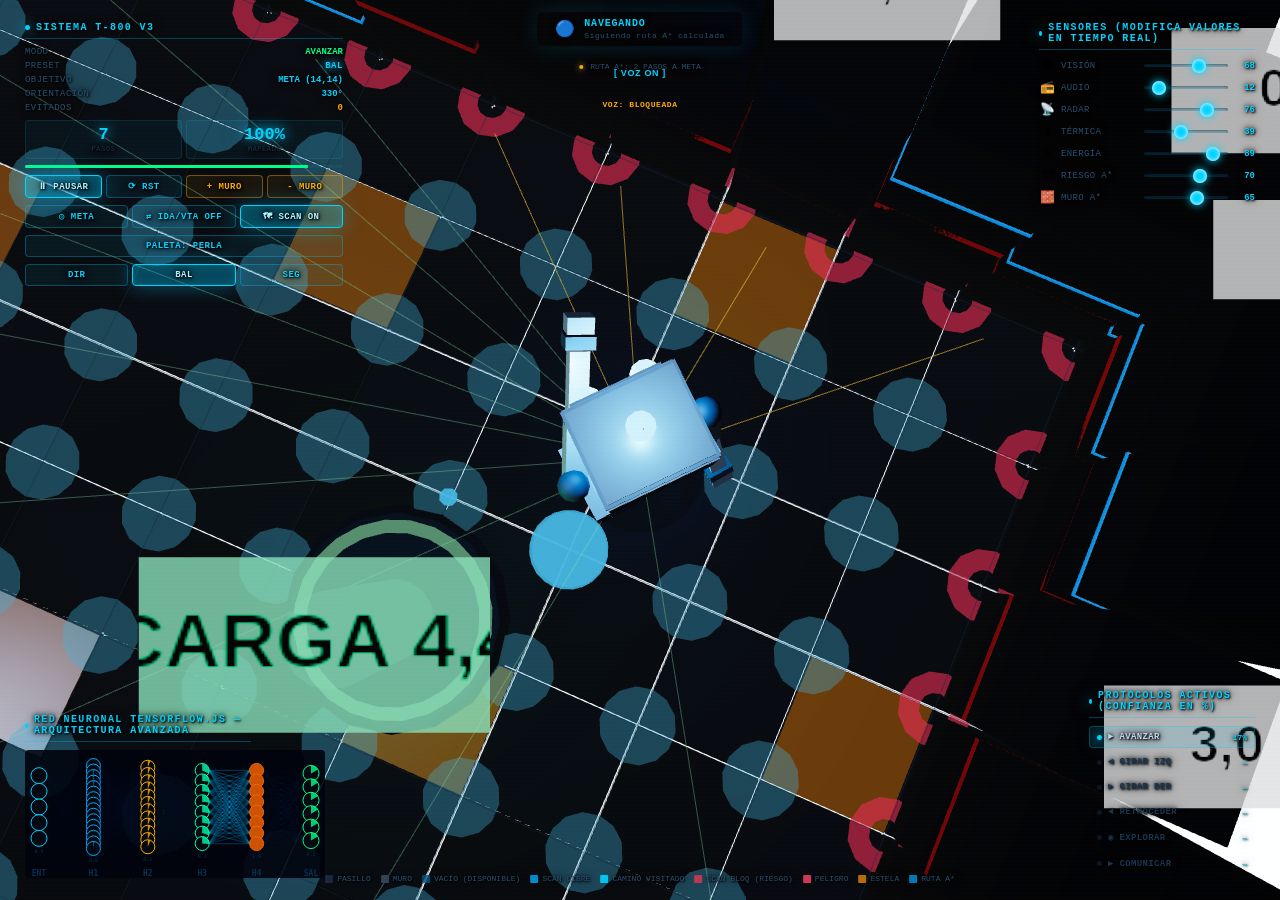
<file: index.html>
<!DOCTYPE html>
<!-- ═══════════════════════════════════════════════════════════════
     T-800 IA NEURAL v3 — Robot 3D con Inteligencia Artificial
     VERSIÓN REESTRUCTURADA Y MEJORADA
     ═══════════════════════════════════════════════════════════════
     MEJORAS IMPLEMENTADAS:
     • Arquitectura modular (9 archivos JS + 1 CSS)
     • Detección de obstáculos avanzada (rayos múltiples)
     • Anti-oscilación mejorada (previene rotaciones infinitas)
     • Cámara estabilizada (seguimiento suave)
     • Navegación A* optimizada
     • IA más inteligente (red neuronal mejorada)
     • Código limpio y mantenible
     ═══════════════════════════════════════════════════════════════ -->
<html lang="es">
<head>
<meta charset="UTF-8">
<meta name="viewport" content="width=device-width,initial-scale=1.0">
<title>T-800 IA Neural v3 — Robot 3D</title>
<link rel="icon" href="data:,">

<!-- ES Module importmap — Three.js r158 + TensorFlow.js -->
<script type="importmap">
{
  "imports": {
    "three": "./js/vendor/three.module.js"
  }
}
</script>
<!-- TensorFlow.js local para evitar bloqueos de Tracking Prevention en navegadores -->
<script src="./js/vendor/tf.min.js"></script>

<link rel="stylesheet" href="css/styles.css">
</head>
<body>
<canvas id="canvas3d"></canvas>
<div id="scan"></div>

<div class="pn" id="eb">
  <span class="ei" id="ei">🔵</span>
  <div><div class="en" id="en">INICIALIZANDO</div><div class="es" id="es">El robot arranca solo. Haz click en cualquier botón para escuchar el saludo.</div></div>
</div>

<div class="pn" id="pi">
  <div class="piDot" id="pi-dot" style="background:var(--c-cyan);box-shadow:0 0 6px var(--c-cyan)"></div>
  <span id="pi-txt" style="color:var(--c-muted)">CALCULANDO RUTA...</span>
</div>

<div id="sb" class="pn">
  <div class="st" id="speech-text">...</div>
  <div class="sbar">
    <span style="animation-delay:.00s"></span><span style="animation-delay:.05s"></span>
    <span style="animation-delay:.10s"></span><span style="animation-delay:.15s"></span>
    <span style="animation-delay:.20s"></span><span style="animation-delay:.08s"></span>
    <span style="animation-delay:.13s"></span><span style="animation-delay:.18s"></span>
  </div>
</div>

<button class="pn" id="vbtn" onclick="window.appVoice.toggle()">[ VOZ OFF ]</button>
<div class="pn" id="vstate" aria-live="polite">VOZ: OFF</div>

<div class="pn" id="ps">
  <div class="pt"><div class="pdot"></div>SISTEMA T-800 v3</div>
  <div class="sr"><span class="sl">MODO</span><span class="sv g" id="st-ac">—</span></div>
  <div class="sr"><span class="sl">PRESET</span><span class="sv" id="st-pr">BAL</span></div>
  <div class="sr"><span class="sl">OBJETIVO</span><span class="sv" id="st-tg">—</span></div>
  <div class="sr"><span class="sl">ORIENTACIÓN</span><span class="sv" id="st-an">0°</span></div>
  <div class="sr"><span class="sl">EVITADOS</span><span class="sv a" id="st-ev">0</span></div>
  <div class="sg">
    <div class="sb"><div class="sbv" id="st-st">0</div><div class="sbl">PASOS</div></div>
    <div class="sb"><div class="sbv" id="st-ex">0%</div><div class="sbl">MAPEADO</div></div>
  </div>
  <div class="bb"><div class="bf" id="bf" style="width:80%;background:var(--c-green)"></div></div>
  <div class="hb">
    <button class="hbtn" id="btn-auto" title="Inicia o pausa el robot - Usa el mismo botón para continuar" onclick="window.appSimulation.toggleAuto()">▶ PLAY</button>
    <button class="hbtn" title="Reinicia la simulación completa - Vuelve al estado inicial" onclick="window.appSimulation.reset()">⟳ RST</button>
    <button class="hbtn warn" title="Agrega obstáculos aleatorios - Prueba los sistemas de evitación" onclick="window.appSimulation.addWall()">+ MURO</button>
    <button class="hbtn warn" title="Quita el último obstáculo agregado" onclick="window.appSimulation.removeWall()">- MURO</button>
  </div>
  <div class="hb">
    <button class="hbtn" id="btn-goal" title="Genera un nuevo punto de llegada y recalcula la ruta" onclick="window.appSimulation.newGoal()">◎ META</button>
    <button class="hbtn" id="btn-roundtrip" title="Activa/desactiva ida y vuelta automática entre salida y llegada" onclick="window.appSimulation.toggleRoundTrip()">⇄ IDA/VTA OFF</button>
    <button class="hbtn" id="btn-scan" title="Muestra u oculta el mapa de celdas caminables escaneadas" onclick="window.appSimulation.toggleScanOverlay()">🗺 SCAN ON</button>
  </div>
  <div class="hb">
    <button class="hbtn" id="btn-palette" title="Alterna acabado del robot entre blanco perla y titanio" onclick="window.appSimulation.toggleRobotPalette()">PALETA: PERLA</button>

  </div>
  <div class="hb">
    <button class="hbtn" id="btn-preset-directo" title="Ruta más directa, menos conservadora" onclick="window.appSimulation.applyAStarPreset('directo')">DIR</button>
    <button class="hbtn on" id="btn-preset-balance" title="Balance entre seguridad y velocidad" onclick="window.appSimulation.applyAStarPreset('balance')">BAL</button>
    <button class="hbtn" id="btn-preset-seguro" title="Evita riesgos y muros con mayor margen" onclick="window.appSimulation.applyAStarPreset('seguro')">SEG</button>
  </div>
</div>

<div class="pn" id="psr">
  <div class="pt"><div class="pdot"></div>SENSORES (Modifica valores en tiempo real)</div>
  <div class="snr" title="Visión - Detecta luz ambiental y obstáculos"><span class="sni">👁</span><span class="snl">VISIÓN</span><input type="range" id="s-luz" min="0" max="100" value="70"><span class="snv" id="v-luz">70</span></div>
  <div class="snr" title="Audio - Detecta sonidos para navegar"><span class="sni">📻</span><span class="snl">AUDIO</span><input type="range" id="s-son" min="0" max="100" value="12"><span class="snv" id="v-son">12</span></div>
  <div class="snr" title="Radar - Detecta distancia a obstáculos"><span class="sni">📡</span><span class="snl">RADAR</span><input type="range" id="s-dis" min="0" max="100" value="90"><span class="snv" id="v-dis">90</span></div>
  <div class="snr" title="Térmica - Detecta fuentes de calor"><span class="sni">🌡</span><span class="snl">TÉRMICA</span><input type="range" id="s-tmp" min="0" max="100" value="35"><span class="snv" id="v-tmp">35</span></div>
  <div class="snr" title="Energía - Estado de la batería del robot"><span class="sni">⚡</span><span class="snl">ENERGÍA</span><input type="range" id="s-bat" min="0" max="100" value="90"><span class="snv" id="v-bat">90</span></div>
  <div class="snr" title="Riesgo A* - Más alto evita mejor zonas peligrosas (más seguro, menos directo)"><span class="sni">🛡</span><span class="snl">RIESGO A*</span><input type="range" id="s-risk" min="0" max="100" value="70"><span class="snv" id="v-risk">70</span></div>
  <div class="snr" title="Muro A* - Más alto evita pasar cerca de paredes y esquinas"><span class="sni">🧱</span><span class="snl">MURO A*</span><input type="range" id="s-wall" min="0" max="100" value="65"><span class="snv" id="v-wall">65</span></div>
</div>

<div class="pn" id="pnn">
  <div class="pt"><div class="pdot"></div>RED NEURONAL TENSORFLOW.JS — ARQUITECTURA AVANZADA</div>
  <canvas id="nc" height="128"></canvas>
</div>

<div class="pn" id="pac">
  <div class="pt"><div class="pdot"></div>PROTOCOLOS ACTIVOS (Confianza en %)</div>
  <div class="ar" id="act-avanzar" title="Movimiento hacia adelante basado en la ruta A*"><div class="aled"></div><span class="an">► AVANZAR</span><span class="ap" id="ap-avanzar">—</span></div>
  <div class="ar" id="act-girar-izq" title="Rotación a la izquierda para evasión o reorientación"><div class="aled"></div><span class="an">◄ GIRAR IZQ</span><span class="ap" id="ap-girar-izq">—</span></div>
  <div class="ar" id="act-girar-der" title="Rotación a la derecha para evasión o reorientación"><div class="aled"></div><span class="an">► GIRAR DER</span><span class="ap" id="ap-girar-der">—</span></div>
  <div class="ar" id="act-retroceder" title="Movimiento hacia atrás cuando hay peligro inminente"><div class="aled"></div><span class="an">◄ RETROCEDER</span><span class="ap" id="ap-retroceder">—</span></div>
  <div class="ar" id="act-explorar" title="Exploración de zonas no mapeadas del mundo"><div class="aled"></div><span class="an">◉ EXPLORAR</span><span class="ap" id="ap-explorar">—</span></div>
  <div class="ar" id="act-responder" title="Comunicación y síntesis de voz en español"><div class="aled"></div><span class="an">▶ COMUNICAR</span><span class="ap" id="ap-responder">—</span></div>
</div>

<div class="pn" id="pl">
  <div class="lg"><div class="lgsq" style="background:#1a2840"></div>PASILLO</div>
  <div class="lg"><div class="lgsq" style="background:#334455"></div>MURO</div>
  <div class="lg"><div class="lgsq" style="background:#005588;opacity:.8"></div>VACÍO (DISPONIBLE)</div>
  <div class="lg"><div class="lgsq" style="background:#00aaff;opacity:.8"></div>SCAN LIBRE</div>
  <div class="lg"><div class="lgsq" style="background:#00d4ff;opacity:.9"></div>CAMINO VISITADO</div>
  <div class="lg"><div class="lgsq" style="background:#ff3355;opacity:.7"></div>SCAN BLOQ (RIESGO)</div>
  <div class="lg"><div class="lgsq" style="background:#ff4466;opacity:.8"></div>PELIGRO</div>
  <div class="lg"><div class="lgsq" style="background:#ff9900;opacity:.7"></div>ESTELA</div>
  <div class="lg"><div class="lgsq" style="background:#00aaff;opacity:.7"></div>RUTA A*</div>
</div>

<script type="module">
import * as THREE from 'three';
import { CONFIG } from './js/utils.js';
import { WorldMap } from './js/worldmap.js';
import { AStarPathfinder } from './js/pathfinder.js';
import { NeuralNet } from './js/neural-network.js';
import { VoiceModule } from './js/voice.js';
import { SceneBuilder } from './js/scene-builder.js';
import { RobotBuilder } from './js/robot-builder.js';
import { RobotController } from './js/robot-controller.js';
import { Simulation } from './js/simulation.js';

// ═══════════════════════════════════════════════════════════
// INICIALIZACIÓN
// ═══════════════════════════════════════════════════════════

class Application {
  constructor() {
    this.headPose = { yaw: 0, pitch: 0, roll: 0 };
    this.isLowPowerDevice =
      window.matchMedia('(pointer: coarse)').matches ||
      Math.min(window.innerWidth, window.innerHeight) < 720 ||
      (navigator.hardwareConcurrency && navigator.hardwareConcurrency <= 4);
    this.qualityMode = this.isLowPowerDevice ? 'baja' : 'alta';
    this.fxTimer = 0;
    this.fpsEMA = 60;
    this.lastPerfTs = 0;
    this.lowPerfTime = 0;
    this.highPerfTime = 0;
    this.autoSwitchCooldown = 0;
    this.autoPerfPausedUntil = 0;
    this.qualityAutoSwitch = false;

    // Renderer
    this.renderer = new THREE.WebGLRenderer({
      canvas: document.getElementById('canvas3d'),
      antialias: true,
      powerPreference: 'high-performance',
    });

    const targetPixelRatio = this.isLowPowerDevice ? 1.0 : 1.35;
    this.renderer.setPixelRatio(Math.min(devicePixelRatio, targetPixelRatio));
    this.renderer.setClearColor(0xffffff, 1);
    this.renderer.shadowMap.enabled = true;
    this.renderer.shadowMap.type = this.isLowPowerDevice
      ? THREE.PCFShadowMap
      : THREE.PCFSoftShadowMap;
    this.renderer.toneMapping = THREE.ACESFilmicToneMapping;
    this.renderer.toneMappingExposure = 0.92;

    // Scene
    this.scene = new THREE.Scene();
    this.scene.background = new THREE.Color(0xffffff);
    this.scene.fog = new THREE.FogExp2(0xffffff, 0.026);

    // Camera
    this.camera = new THREE.PerspectiveCamera(
      52,
      1,
      0.05,
      160
    );
    this.camera.position.set(4, 9, 13);

    // World
    this.world = new WorldMap();

    // Scene building
    const sb = new SceneBuilder(this.scene);
    const flLights = sb.buildLights();
    sb.buildFloor(this.world);
    sb.buildChargeStation();
    sb.buildWalls(this.world);

    // Pools
    const pathPool = sb.buildPathPool(70);
    const { pool: trailPool, mats: trailMats } = sb.buildTrailPool(60);

    // Robot
    const rb = new RobotBuilder(sb);
    const { root: robotRoot, P: robotParts } = rb.build();
    this.scene.add(robotRoot);

    // Pathfinder
    const pathfinder = new AStarPathfinder(this.world);

    // AI
    const nn = new NeuralNet();
    const voice = VoiceModule;
    this.voice = voice;
    this.voice.toggle(true, false);

    // Robot Controller
    const robotController = new RobotController(
      robotRoot,
      this.world,
      pathfinder,
      nn,
      voice
    );

    robotController.curAct = 'avanzar';
    robotController.rP = robotParts;

    // Simulation
    this.simulation = new Simulation(
      this.scene,
      this.camera,
      this.renderer,
      this.world,
      pathfinder,
      robotRoot,
      robotController,
      nn,
      voice,
      pathPool,
      trailPool,
      trailMats
    );

    this.simulation.fillLights = flLights;
    this.simulation.rP = robotParts;
    this.simulation.applyRobotPalette('perla', true);
    this.applyQualityMode(this.qualityMode, true);

    this._bindStartupActivation();

    this._setupAnimationLoop();
    this._setupResizeHandler();

    setTimeout(() => {
      if (!this.simulation.autoMode) {
        this.simulation.toggleAuto();
      }
      // Activar saludo automático después de que el robot esté lista
      setTimeout(() => {
        this.simulation.announceStartup();
      }, 1500);
    }, 700);
  }

  _bindStartupActivation() {
    const start = () => {
      if (this.voice && this.voice.unlock) {
        this.voice.unlock();
      }
      if (this.simulation) {
        this.simulation.announceStartup();
      }
    };

    ['pointerdown', 'keydown', 'touchstart'].forEach((eventName) => {
      document.addEventListener(eventName, start, {
        once: true,
        capture: true,
      });
    });
  }

  _setupAnimationLoop() {
    const loop = (ts) => {
      requestAnimationFrame(loop);
      this._monitorPerformance(ts);
      this.simulation.loop(ts);

      const t = ts * 0.001;
      const low = this.qualityMode === 'baja';

      this.fxTimer += low ? 0.016 : 0.05;
      if (!low || this.fxTimer >= 0.1) {
        this.fxTimer = 0;

        this.simulation.fillLights.f1.position.set(
          -8 + Math.sin(t * 0.18) * 2.5,
          6,
          6 + Math.cos(t * 0.14) * 2
        );
        this.simulation.fillLights.f2.position.set(
          8 + Math.cos(t * 0.16) * 2.5,
          5,
          -8 + Math.sin(t * 0.19) * 2
        );

        this._animateRobot(t, this.simulation.robotController);
      }
    };

    requestAnimationFrame(loop);
  }

  _monitorPerformance(ts) {
    if (document.hidden) return;

    if (!this.lastPerfTs) {
      this.lastPerfTs = ts;
      return;
    }

    const dt = (ts - this.lastPerfTs) * 0.001;
    this.lastPerfTs = ts;
    if (dt <= 0 || dt > 1) return;

    const fps = 1 / dt;
    this.fpsEMA = this.fpsEMA * 0.9 + fps * 0.1;
    this.autoSwitchCooldown = Math.max(0, this.autoSwitchCooldown - dt);

    if (ts < this.autoPerfPausedUntil || this.autoSwitchCooldown > 0) {
      return;
    }

    const lowThreshold = 28;
    const recoverThreshold = 52;

    if (this.qualityMode === 'alta') {
      if (this.fpsEMA < lowThreshold) {
        this.lowPerfTime += dt;
      } else {
        this.lowPerfTime = Math.max(0, this.lowPerfTime - dt * 0.6);
      }
      this.highPerfTime = 0;

      if (this.lowPerfTime > 2.4) {
        this.lowPerfTime = 0;
        this.autoSwitchCooldown = 8;
        this.applyQualityMode('baja', true, true);
      }
      return;
    }

    if (this.isLowPowerDevice) return;

    if (this.fpsEMA > recoverThreshold) {
      this.highPerfTime += dt;
    } else {
      this.highPerfTime = Math.max(0, this.highPerfTime - dt * 0.4);
    }
    this.lowPerfTime = 0;

    if (this.highPerfTime > 8) {
      this.highPerfTime = 0;
      this.autoSwitchCooldown = 10;
      this.applyQualityMode('alta', true, true);
    }
  }

  _animateRobot(t, robotController) {
    const P = this.simulation.rP;
    if (!P) return;

    const moving = [
      'avanzar',
      'explorar',
      'retroceder',
    ].includes(robotController.curAct);

    const walkT = t * (moving ? 3.6 : 0.36);
    const sw = moving
      ? Math.sin(walkT) * 0.44
      : Math.sin(walkT * 0.3) * 0.022;

    // Legs
    P.lLeg.upper.rotation.x = sw * 0.9;
    P.rLeg.upper.rotation.x = -sw * 0.9;
    P.lLeg.knee.rotation.x = Math.max(0, -sw) * 0.54;
    P.rLeg.knee.rotation.x = Math.max(0, sw) * 0.54;

    // Arms
    P.lArm.upper.rotation.x = -sw * 0.6;
    P.rArm.upper.rotation.x = sw * 0.6;
    P.lArm.elbow.rotation.x = 0.12 + Math.abs(sw) * 0.36;
    P.rArm.elbow.rotation.x = 0.12 + Math.abs(sw) * 0.36;

    const isWavingActive = this.simulation.isWaving || robotController.curAct === 'responder';
    if (isWavingActive) {
      // Articulación de saludo más suave y humana (menos rígido)
      P.rArm.upper.rotation.x = -Math.PI / 1.5;
      P.rArm.upper.rotation.z = -0.5;
      P.rArm.elbow.rotation.x = 0.4 + Math.sin(t * 6) * 0.35; // Oscilación natural
      this.headPose.yaw = Math.sin(t * 2) * 0.15;
    } else {
      P.rArm.upper.rotation.z = 0;
    }

    // Body bob
    const bob = moving ? Math.abs(Math.sin(walkT)) * 0.02 : 0;
    P.torsoG.position.y = 0.98 + bob;
    P.torsoG.rotation.z = sw * 0.025;
    P.hipsG.position.y = 0.58 + bob * 0.4;
    P.headG.position.y = 1.92 + bob * 0.65;
    P.spineG.position.y = 0.58 + bob * 0.3;

    // Head articulation: smoother and reactive to locomotion/turning.
    const turnSign =
      robotController.curAct === 'girar-izq'
        ? -1
        : robotController.curAct === 'girar-der'
          ? 1
          : 0;
    const speedN = Math.min(1, Math.abs(robotController.robotVel) / CONFIG.SPEED);

    const targetYaw =
      turnSign * 0.22 +
      Math.sin(t * (moving ? 2.8 : 1.2)) * (moving ? 0.065 : 0.03);
    const targetPitch =
      (moving ? -0.04 : -0.01) +
      Math.sin(walkT * 2.0) * (0.018 + speedN * 0.022);
    const targetRoll = turnSign * 0.065 + sw * 0.06;

    const ease = moving ? 0.16 : 0.1;
    this.headPose.yaw += (targetYaw - this.headPose.yaw) * ease;
    this.headPose.pitch += (targetPitch - this.headPose.pitch) * ease;
    this.headPose.roll += (targetRoll - this.headPose.roll) * ease;

    const headNode = P.headPivot || P.headG;
    headNode.rotation.y = this.headPose.yaw;
    headNode.rotation.x = this.headPose.pitch;
    headNode.rotation.z = this.headPose.roll;

    // Action colors
    const ACOL = {
      avanzar: 0x00aaff,
      'girar-izq': 0xffaa00,
      'girar-der': 0xffa000,
      retroceder: 0xff4400,
      explorar: 0x00ccff,
      responder: 0x00ffaa,
      detener: this.simulation?.neutralAccentColor || 0x334455,
    };

    const ac = ACOL[robotController.curAct] || 0x00aaff;

    // Eyes
    const eRate =
      robotController.curAct === 'responder' ? 9 : 1.8;
    const eI = 3.5 + Math.sin(t * eRate) * 2.5;
    P.eyeL.material.emissiveIntensity = eI;
    P.eyeR.material.emissiveIntensity = eI;
    P.eyeLights.forEach((l) => {
      l.intensity = 1.6 + Math.sin(t * eRate) * 0.7;
      l.color.setHex(ac);
    });

    // Antenna
    P.antBall.material.emissive.setHex(ac);
    P.antBall.material.color.setHex(ac);
    P.antBall.material.emissiveIntensity =
      3 +
      Math.sin(
        t * (robotController.curAct === 'responder' ? 10 : 2.5)
      ) *
        2;
    P.antLight.color.setHex(ac);
    P.antLight.intensity = 0.8 + Math.sin(t * 2) * 0.4;

    // LEDs
    P.leds.forEach((led, i) => {
      led.material.emissiveIntensity =
        0.7 + Math.sin(t * 2.5 + i * 0.65) * 1.1;
    });

    // Mouth
    P.mouthBars.forEach((mb) => {
      mb.material.emissiveIntensity =
        robotController.curAct === 'responder'
          ? 1.5 + Math.sin(t * 9) * 2.5
          : 0.9;
    });

    P.glow.color.setHex(ac);
    if (robotController.curAct === 'detener') {
      P.glow.intensity = 0.72 + Math.sin(t * 1.5) * 0.18;
    } else {
      P.glow.intensity = 1.4 + Math.sin(t * 2) * 0.3;
    }

    // Emotion badge
    const EMO = {
      avanzar: {
        i: '🔵',
        n: 'NAVEGANDO',
        s: 'Siguiendo ruta A* calculada',
      },
      'girar-izq': {
        i: '🔵',
        n: 'REORIENTANDO',
        s: 'Ajustando dirección hacia la izquierda',
      },
      'girar-der': {
        i: '🔵',
        n: 'REORIENTANDO',
        s: 'Ajustando dirección hacia la derecha',
      },
      retroceder: {
        i: '🔴',
        n: 'PELIGRO',
        s: 'Obstáculo crítico — retrocediendo',
      },
      explorar: {
        i: '🔵',
        n: 'EXPLORANDO',
        s: 'Buscando zonas sin mapear',
      },
      responder: {
        i: '🟢',
        n: 'COMUNICANDO',
        s: 'Señal procesada — respondiendo',
      },
      detener: {
        i: '⚫',
        n: 'SIN ENERGÍA',
        s: 'Batería agotada — sistema parado',
      },
    };

    const emo = EMO[robotController.curAct] || EMO.avanzar;
    document.getElementById('ei').textContent = emo.i;
    document.getElementById('en').textContent = emo.n;
    document.getElementById('es').textContent = emo.s;
  }

  _setupResizeHandler() {
    window.addEventListener('resize', () => {
      const w = innerWidth;
      const h = innerHeight;

      this.renderer.setSize(w, h, false);
      this.camera.aspect = w / h;
      this.camera.updateProjectionMatrix();
    });

    // Initial resize
    window.dispatchEvent(new Event('resize'));
  }

  applyQualityMode(mode = 'alta', silent = false, autoSwitch = false) {
    this.qualityMode = mode === 'baja' ? 'baja' : 'alta';
    this.qualityAutoSwitch = !!autoSwitch;

    if (this.qualityMode === 'baja') {
      this.renderer.setPixelRatio(Math.min(devicePixelRatio, 1));
      this.renderer.shadowMap.enabled = false;
      this.renderer.toneMappingExposure = 0.9;
    } else {
      this.renderer.setPixelRatio(Math.min(devicePixelRatio, this.isLowPowerDevice ? 1.0 : 1.35));
      this.renderer.shadowMap.enabled = true;
      this.renderer.shadowMap.type = this.isLowPowerDevice
        ? THREE.PCFShadowMap
        : THREE.PCFSoftShadowMap;
      this.renderer.toneMappingExposure = 0.92;
    }

    this.renderer.setSize(innerWidth, innerHeight, false);

    if (this.simulation && this.simulation.setPerformanceMode) {
      this.simulation.setPerformanceMode(this.qualityMode, silent);
    }

    const b = document.getElementById('btn-quality');
    if (b) {
      const autoTag = this.qualityAutoSwitch ? ' AUTO' : '';
      if (this.qualityMode === 'baja') {
        b.textContent = 'CALIDAD: BAJA' + autoTag;
        b.classList.add('warn');
      } else {
        b.textContent = 'CALIDAD: ALTA' + autoTag;
        b.classList.remove('warn');
      }
    }
  }

  toggleQuality() {
    const next = this.qualityMode === 'alta' ? 'baja' : 'alta';
    this.lowPerfTime = 0;
    this.highPerfTime = 0;
    this.autoSwitchCooldown = 6;
    this.autoPerfPausedUntil = performance.now() + 30000;
    this.applyQualityMode(next, false, false);
  }
}

// ═══════════════════════════════════════════════════════════
// BOOT
// ═══════════════════════════════════════════════════════════

const app = new Application();

// Export globals for HTML onclick handlers
window.appSimulation = app.simulation;
window.appVoice = VoiceModule;
window.appToggleQuality = () => app.toggleQuality();
</script>
</body>
</html>
</file>
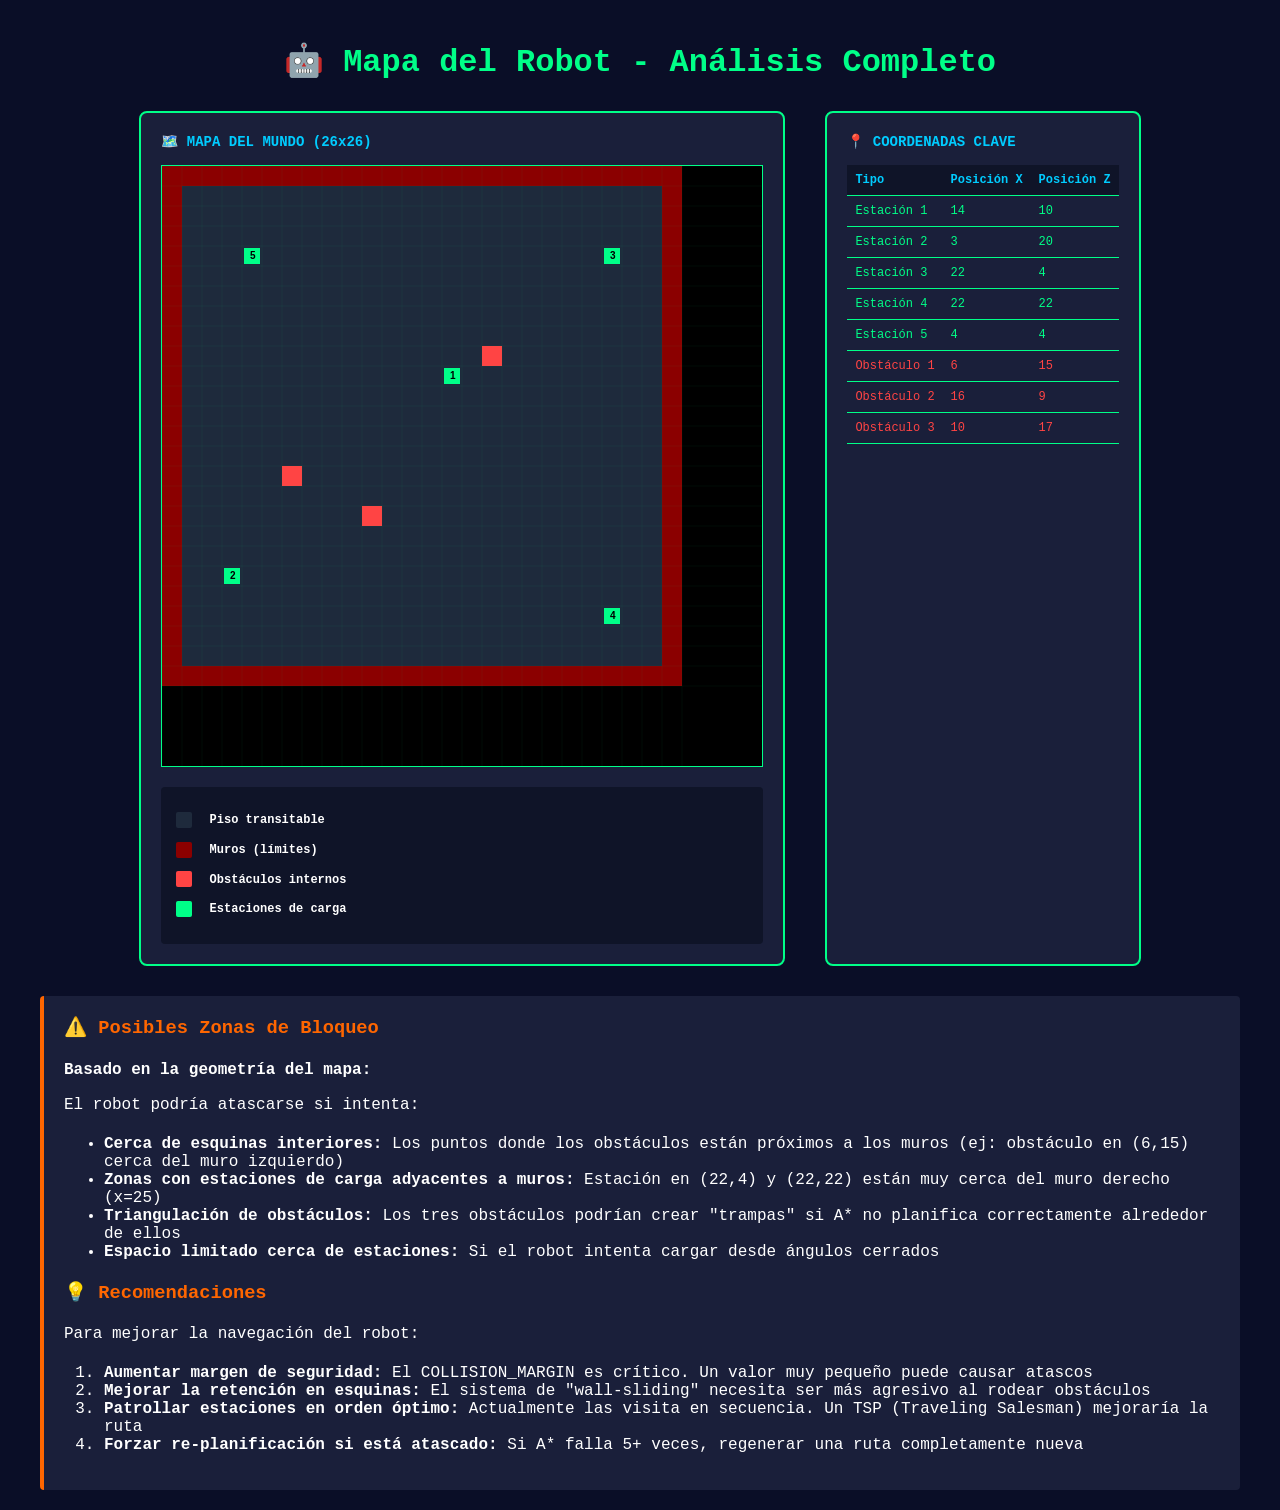
<file: map-debug.html>
<!DOCTYPE html>
<html lang="es">
<head>
    <meta charset="UTF-8">
    <meta name="viewport" content="width=device-width, initial-scale=1.0">
    <title>Mapa del Robot - Visualizador</title>
    <style>
        body {
            margin: 0;
            padding: 20px;
            background: #0a0e27;
            color: #fff;
            font-family: 'Courier New', monospace;
        }
        .container {
            max-width: 1200px;
            margin: 0 auto;
        }
        h1 {
            color: #00ff88;
            text-align: center;
            margin-bottom: 30px;
        }
        .grid-container {
            display: flex;
            gap: 40px;
            justify-content: center;
            flex-wrap: wrap;
        }
        .map-section {
            background: #1a1f3a;
            border: 2px solid #00ff88;
            border-radius: 8px;
            padding: 20px;
        }
        .map-section h2 {
            color: #00ccff;
            margin-top: 0;
            margin-bottom: 15px;
            font-size: 14px;
        }
        canvas {
            border: 1px solid #00ff88;
            background: #000;
            display: block;
        }
        .legend {
            margin-top: 20px;
            padding: 15px;
            background: #0f1428;
            border-radius: 4px;
            font-size: 12px;
            line-height: 1.8;
        }
        .legend-item {
            margin: 8px 0;
        }
        .legend-color {
            display: inline-block;
            width: 16px;
            height: 16px;
            border-radius: 2px;
            margin-right: 10px;
            vertical-align: middle;
        }
        .info {
            margin-top: 30px;
            padding: 20px;
            background: #1a1f3a;
            border-left: 4px solid #ff6600;
            border-radius: 4px;
        }
        .info h3 {
            color: #ff6600;
            margin-top: 0;
        }
        .info p {
            margin: 10px 0;
            line-height: 1.6;
        }
        table {
            width: 100%;
            margin-top: 15px;
            border-collapse: collapse;
            font-size: 12px;
        }
        th, td {
            padding: 8px;
            text-align: left;
            border-bottom: 1px solid #00ff88;
        }
        th {
            background: #0f1428;
            color: #00ccff;
        }
        tr:hover {
            background: #1a1f3a;
        }
    </style>
</head>
<body>
    <div class="container">
        <h1>🤖 Mapa del Robot - Análisis Completo</h1>
        
        <div class="grid-container">
            <div class="map-section">
                <h2>🗺️ MAPA DEL MUNDO (26x26)</h2>
                <canvas id="mapCanvas" width="600" height="600"></canvas>
                <div class="legend">
                    <div class="legend-item">
                        <span class="legend-color" style="background: #1e2a3c;"></span>
                        <strong>Piso transitable</strong>
                    </div>
                    <div class="legend-item">
                        <span class="legend-color" style="background: #8B0000;"></span>
                        <strong>Muros (límites)</strong>
                    </div>
                    <div class="legend-item">
                        <span class="legend-color" style="background: #ff4444;"></span>
                        <strong>Obstáculos internos</strong>
                    </div>
                    <div class="legend-item">
                        <span class="legend-color" style="background: #00ff88;"></span>
                        <strong>Estaciones de carga</strong>
                    </div>
                </div>
            </div>

            <div class="map-section">
                <h2>📍 COORDENADAS CLAVE</h2>
                <table>
                    <thead>
                        <tr>
                            <th>Tipo</th>
                            <th>Posición X</th>
                            <th>Posición Z</th>
                        </tr>
                    </thead>
                    <tbody>
                        <tr style="color: #00ff88;">
                            <td>Estación 1</td>
                            <td>14</td>
                            <td>10</td>
                        </tr>
                        <tr style="color: #00ff88;">
                            <td>Estación 2</td>
                            <td>3</td>
                            <td>20</td>
                        </tr>
                        <tr style="color: #00ff88;">
                            <td>Estación 3</td>
                            <td>22</td>
                            <td>4</td>
                        </tr>
                        <tr style="color: #00ff88;">
                            <td>Estación 4</td>
                            <td>22</td>
                            <td>22</td>
                        </tr>
                        <tr style="color: #00ff88;">
                            <td>Estación 5</td>
                            <td>4</td>
                            <td>4</td>
                        </tr>
                        <tr style="color: #ff4444;">
                            <td>Obstáculo 1</td>
                            <td>6</td>
                            <td>15</td>
                        </tr>
                        <tr style="color: #ff4444;">
                            <td>Obstáculo 2</td>
                            <td>16</td>
                            <td>9</td>
                        </tr>
                        <tr style="color: #ff4444;">
                            <td>Obstáculo 3</td>
                            <td>10</td>
                            <td>17</td>
                        </tr>
                    </tbody>
                </table>
            </div>
        </div>

        <div class="info">
            <h3>⚠️ Posibles Zonas de Bloqueo</h3>
            <p><strong>Basado en la geometría del mapa:</strong></p>
            <p>
                El robot podría atascarse si intenta:
            </p>
            <ul>
                <li><strong>Cerca de esquinas interiores:</strong> Los puntos donde los obstáculos están próximos a los muros (ej: obstáculo en (6,15) cerca del muro izquierdo)</li>
                <li><strong>Zonas con estaciones de carga adyacentes a muros:</strong> Estación en (22,4) y (22,22) están muy cerca del muro derecho (x=25)</li>
                <li><strong>Triangulación de obstáculos:</strong> Los tres obstáculos podrían crear "trampas" si A* no planifica correctamente alrededor de ellos</li>
                <li><strong>Espacio limitado cerca de estaciones:</strong> Si el robot intenta cargar desde ángulos cerrados</li>
            </ul>
            
            <h3 style="margin-top: 20px;">💡 Recomendaciones</h3>
            <p>
                Para mejorar la navegación del robot:
            </p>
            <ol>
                <li><strong>Aumentar margen de seguridad:</strong> El COLLISION_MARGIN es crítico. Un valor muy pequeño puede causar atascos</li>
                <li><strong>Mejorar la retención en esquinas:</strong> El sistema de "wall-sliding" necesita ser más agresivo al rodear obstáculos</li>
                <li><strong>Patrollar estaciones en orden óptimo:</strong> Actualmente las visita en secuencia. Un TSP (Traveling Salesman) mejoraría la ruta</li>
                <li><strong>Forzar re-planificación si está atascado:</strong> Si A* falla 5+ veces, regenerar una ruta completamente nueva</li>
            </ol>
        </div>
    </div>

    <script>
        const GRID_SIZE = 26;
        const CELL_SIZE = 20;

        // Definir muros, obstáculos y estaciones
        const walls = new Set();
        const obstacles = [[6, 15], [16, 9], [10, 17]];
        const chargeStations = [[14, 10], [3, 20], [22, 4], [22, 22], [4, 4]];

        // Construir muros (borde exterior)
        for (let i = 0; i < GRID_SIZE; i++) {
            walls.add(`${i},0`);
            walls.add(`${i},${GRID_SIZE - 1}`);
            walls.add(`0,${i}`);
            walls.add(`${GRID_SIZE - 1},${i}`);
        }

        function drawMap() {
            const canvas = document.getElementById('mapCanvas');
            const ctx = canvas.getContext('2d');

            // Limpiar
            ctx.fillStyle = '#000';
            ctx.fillRect(0, 0, canvas.width, canvas.height);

            // Dibujar piso
            ctx.fillStyle = '#1e2a3c';
            ctx.fillRect(CELL_SIZE, CELL_SIZE, (GRID_SIZE - 2) * CELL_SIZE, (GRID_SIZE - 2) * CELL_SIZE);

            // Dibujar muros
            ctx.fillStyle = '#8B0000';
            for (const wall of walls) {
                const [x, z] = wall.split(',').map(Number);
                ctx.fillRect(x * CELL_SIZE, z * CELL_SIZE, CELL_SIZE, CELL_SIZE);
            }

            // Dibujar obstáculos internos
            ctx.fillStyle = '#ff4444';
            for (const [x, z] of obstacles) {
                ctx.fillRect(x * CELL_SIZE, z * CELL_SIZE, CELL_SIZE, CELL_SIZE);
            }

            // Dibujar estaciones de carga
            ctx.fillStyle = '#00ff88';
            ctx.font = 'bold 10px Arial';
            for (let i = 0; i < chargeStations.length; i++) {
                const [x, z] = chargeStations[i];
                ctx.fillRect(x * CELL_SIZE + 2, z * CELL_SIZE + 2, CELL_SIZE - 4, CELL_SIZE - 4);
                
                // Número de estación
                ctx.fillStyle = '#000';
                ctx.fillText(String(i + 1), x * CELL_SIZE + 8, z * CELL_SIZE + 13);
                ctx.fillStyle = '#00ff88';
            }

            // Dibujar grid
            ctx.strokeStyle = '#00ff88';
            ctx.globalAlpha = 0.1;
            ctx.lineWidth = 0.5;
            for (let i = 0; i <= GRID_SIZE; i++) {
                ctx.beginPath();
                ctx.moveTo(i * CELL_SIZE, 0);
                ctx.lineTo(i * CELL_SIZE, canvas.height);
                ctx.stroke();

                ctx.beginPath();
                ctx.moveTo(0, i * CELL_SIZE);
                ctx.lineTo(canvas.width, i * CELL_SIZE);
                ctx.stroke();
            }
            ctx.globalAlpha = 1;
        }

        drawMap();
    </script>
</body>
</html>
</file>
<file: css/styles.css>
*,*::before,*::after{margin:0;padding:0;box-sizing:border-box}
:root{
  --c-bg:#050810;--c-bg2:rgba(4,10,22,.65);
  --c-cyan:#00d4ff;--c-cyan2:rgba(0,200,255,.18);--c-cyan3:rgba(0,200,255,.1);
  --c-amber:#ffaa00;--c-green:#00ff88;--c-red:#ff4466;
  --c-border:rgba(0,200,255,.28);--c-border2:rgba(0,200,255,.12);
  --c-text:#c0d4f0;--c-muted:#2a5070;--c-dim:#1a3550;
  --font:ui-monospace,'Cascadia Code','Fira Code','Courier New',monospace;
}
html,body{width:100%;height:100%;overflow:hidden;background:#fff;font-family:var(--font)}
#canvas3d{display:block;position:fixed;inset:0;width:100%!important;height:100%!important;background:#fff}

/* ── Glass panel ── */
.pn{
  position:fixed;z-index:20;
  background:transparent;
  border:none;
  padding:10px 13px;
  box-shadow:none;
}
.pn * {
  text-shadow: 1px 1px 2px #000, 0 0 4px #000, 0 0 10px #000;
}
.pt{font-size:10px;font-weight:700;letter-spacing:.14em;text-transform:uppercase;
  color:var(--c-cyan);margin-bottom:8px;padding-bottom:5px;
  border-bottom:1px solid rgba(0,200,255,0.3);display:flex;align-items:center;gap:6px}
.pdot{width:5px;height:5px;border-radius:50%;background:var(--c-cyan);
  box-shadow:0 0 12px var(--c-cyan),0 0 26px rgba(0,212,255,.6),0 0 40px rgba(0,200,255,.3);animation:blink 1.8s infinite}
@keyframes blink{0%,100%{opacity:1}50%{opacity:.25}}

/* ── Status TL ── */
#ps{top:12px;left:12px;width:344px}
.sr{display:flex;justify-content:space-between;align-items:center;margin-bottom:4px}
.sl{font-size:9px;color:var(--c-muted);letter-spacing:.05em}
.sv{font-size:9px;font-weight:700;color:var(--c-cyan);font-variant-numeric:tabular-nums}
.sv.g{color:var(--c-green)}.sv.a{color:var(--c-amber)}.sv.r{color:var(--c-red);animation:blink .5s infinite}
.sg{display:grid;grid-template-columns:1fr 1fr;gap:4px;margin-top:7px}
.sb{background:rgba(0,200,255,.05);border:1px solid var(--c-border2);border-radius:4px;padding:5px 6px;text-align:center}
.sbv{font-size:17px;font-weight:800;color:var(--c-cyan);line-height:1;font-variant-numeric:tabular-nums;text-shadow:0 0 12px var(--c-cyan),0 0 24px rgba(0,212,255,.5)}
.sbl{font-size:7px;color:var(--c-dim);margin-top:2px;text-transform:uppercase;letter-spacing:.08em}
.bb{height:3px;background:rgba(0,200,255,.08);border-radius:1px;margin-top:6px;overflow:hidden}
.bf{height:100%;border-radius:1px;transition:width .5s,background .5s}
.hb{display:flex;gap:4px;margin-top:7px}
.hbtn{flex:1;font-size:9px;font-weight:700;padding:5px 0;border-radius:4px;
  border:1px solid rgba(0,200,255,.3);background:rgba(0,200,255,.07);
  color:var(--c-cyan);cursor:pointer;letter-spacing:.05em;transition:all .15s;font-family:var(--font);
  position:relative}
.hbtn:hover::after{content:attr(title);position:absolute;bottom:100%;left:50%;transform:translateX(-50%);
  background:rgba(0,20,40,.95);border:1px solid rgba(0,200,255,.5);border-radius:4px;
  padding:8px 10px;font-size:8px;white-space:nowrap;margin-bottom:6px;
  color:var(--c-cyan);z-index:1000;box-shadow:0 0 16px rgba(0,200,255,.3);
  pointer-events:none;letter-spacing:.04em}
.hbtn:hover::before{content:'';position:absolute;bottom:100%;left:50%;transform:translateX(-50%);
  width:0;height:0;border-left:4px solid transparent;border-right:4px solid transparent;
  border-top:4px solid rgba(0,200,255,.5);margin-bottom:-4px;z-index:1000}
.hbtn:hover{background:rgba(0,200,255,.25);box-shadow:0 0 16px rgba(0,200,255,.35),inset 0 0 8px rgba(0,255,255,.1)}
.hbtn.on{background:rgba(0,200,255,.32);color:#aaf5ff;border-color:var(--c-cyan);box-shadow:0 0 20px rgba(0,200,255,.4),inset 0 0 10px rgba(0,255,255,.15)}
.hbtn.warn{border-color:rgba(255,170,0,.4);background:rgba(255,170,0,.07);color:var(--c-amber)}

/* ── Sensors TR ── */
#psr{top:12px;right:12px;width:242px}
.snr{display:flex;align-items:center;gap:5px;margin-bottom:7px;position:relative;cursor:help;}
.snr:hover{opacity:.9}
.snr[title]::after{content:attr(title);position:absolute;bottom:100%;left:0;
  background:rgba(0,20,40,.95);border:1px solid rgba(255,170,0,.4);border-radius:3px;
  padding:6px 8px;font-size:7px;white-space:nowrap;margin-bottom:4px;
  color:var(--c-amber);z-index:999;display:none;pointer-events:none;
  box-shadow:0 0 12px rgba(255,170,0,.2);text-transform:uppercase}
.snr:hover[title]::after{display:block}
.sni{font-size:12px;width:17px;text-align:center;flex-shrink:0}
.snl{font-size:9px;color:var(--c-muted);width:78px;flex-shrink:0;letter-spacing:.04em}
.snv{font-size:9px;font-weight:700;color:var(--c-cyan);width:22px;text-align:right;flex-shrink:0;font-variant-numeric:tabular-nums}
input[type=range] {
  -webkit-appearance:none;appearance:none;
  flex:1;min-width:0;width:100%;height:3px;
  background:rgba(0,180,255,0.2);
  border-radius:3px;outline:none;cursor:pointer;
  box-shadow:inset 0 1px 3px rgba(0,0,0,0.5);
}
input[type=range]::-webkit-slider-thumb {
  -webkit-appearance:none;appearance:none;
  width:14px;height:14px;border-radius:50%;
  background:var(--c-cyan);
  box-shadow:0 0 8px var(--c-cyan), inset 0 0 4px #fff;
  transition:all 0.2s cubic-bezier(0.4, 0, 0.2, 1);
}
input[type=range]::-webkit-slider-thumb:hover {
  transform:scale(1.3);
  background:#fff;
}
input[type=range]::-moz-range-thumb {
  width:14px;height:14px;border-radius:50%;
  background:var(--c-cyan);
  box-shadow:0 0 8px var(--c-cyan), inset 0 0 4px #fff;
  border:none;cursor:pointer;transition:all 0.2s;
}
input[type=range]::-moz-range-thumb:hover {
  transform:scale(1.3);
  background:#fff;
}

/* ── Neural Net BL ── */
#pnn{bottom:12px;left:12px;width:252px}
#nc{display:block;border-radius:4px;background:rgba(2,4,14,.9)}

/* ── Actions BR ── */
#pac{bottom:12px;right:12px;width:192px}
.ar{display:flex;align-items:center;gap:6px;padding:5px 7px;border-radius:4px;
  margin-bottom:3px;transition:all .2s;border:1px solid transparent;position:relative;cursor:help}
.ar[title]::after{content:attr(title);position:absolute;right:100%;top:50%;transform:translateY(-50%);
  background:rgba(0,20,40,.95);border:1px solid rgba(0,200,255,.4);border-radius:3px;
  padding:6px 8px;font-size:7px;white-space:nowrap;margin-right:8px;
  color:var(--c-cyan);z-index:999;display:none;pointer-events:none;
  box-shadow:0 0 12px rgba(0,200,255,.2);text-transform:uppercase}
.ar:hover[title]::after{display:block}
.ar.on{background:rgba(0,200,255,.1);border-color:rgba(0,200,255,.28)}
.aled{width:5px;height:5px;border-radius:50%;background:#0a1828;flex-shrink:0;transition:all .2s}
.ar.on .aled{background:var(--c-cyan);box-shadow:0 0 10px var(--c-cyan),0 0 22px rgba(0,212,255,.6),0 0 32px rgba(0,200,255,.4)}
.an{font-size:9px;font-weight:700;color:var(--c-dim);flex:1;letter-spacing:.04em}
.ar.on .an{color:var(--c-text)}
.ap{font-size:8px;color:var(--c-cyan);font-variant-numeric:tabular-nums;font-weight:700}

/* ── Emotion badge TC ── */
#eb{top:12px;left:50%;transform:translateX(-50%);
  border-radius:5px;padding:6px 18px;display:flex;align-items:center;gap:9px;
  pointer-events:none;white-space:nowrap;box-shadow:0 0 22px rgba(0,200,255,.15)}
.ei{font-size:16px}.en{font-size:10px;font-weight:700;color:var(--c-cyan);letter-spacing:.08em;text-transform:uppercase}
.es{font-size:8px;color:var(--c-muted);margin-top:2px;letter-spacing:.05em}

/* ── Path info ── */
#pi{top:58px;left:50%;transform:translateX(-50%);
  display:flex;align-items:center;gap:7px;padding:4px 14px;
  border-radius:4px;font-size:8px;pointer-events:none;white-space:nowrap}
.piDot{width:4px;height:4px;border-radius:50%}

/* ── Speech box ── */
#sb{bottom:130px;left:50%;transform:translateX(-50%);
  padding:8px 18px;min-width:260px;max-width:420px;text-align:center;
  pointer-events:none;display:none;box-shadow:0 0 28px rgba(0,200,255,.22)}
.st{font-size:11px;color:#7eeeff;letter-spacing:.05em;line-height:1.6}
.sbar{display:flex;gap:2px;justify-content:center;margin-top:5px;align-items:flex-end;height:16px}
.sbar span{width:3px;background:var(--c-cyan);border-radius:1px;animation:sb .38s infinite alternate;box-shadow:0 0 5px var(--c-cyan)}
@keyframes sb{from{height:2px}to{height:14px}}

/* ── Voice btn ── */
#vbtn{top:12px;left:50%;transform:translateX(-50%) translateY(52px);
  padding:4px 16px;font-size:9px;font-weight:700;border-radius:4px;
  letter-spacing:.07em;cursor:pointer;z-index:21;transition:all .15s}
#vstate{top:12px;left:50%;transform:translateX(-50%) translateY(84px);
  padding:4px 10px;font-size:8px;font-weight:700;border-radius:4px;
  letter-spacing:.07em;z-index:21;pointer-events:none;color:#2a5070}
#vstate[title]{pointer-events:auto;cursor:help;position:fixed}
#vstate[title]:hover::after{content:attr(title);position:absolute;top:100%;left:50%;transform:translateX(-50%);
  margin-top:6px;background:rgba(0,20,40,.96);border:1px solid rgba(0,200,255,.45);border-radius:4px;
  padding:6px 8px;white-space:nowrap;font-size:8px;letter-spacing:.04em;color:#9cecff;
  box-shadow:0 0 14px rgba(0,200,255,.25);z-index:1001}
#vstate.ok{color:#00d4ff;border-color:rgba(0,200,255,.5)}
#vstate.warn{color:#ffaa00;border-color:rgba(255,170,0,.45)}
#vstate.bad{color:#ff4466;border-color:rgba(255,68,102,.55)}
#vstate.off{color:#2a5070}

/* ── Legend ── */
#pl{bottom:12px;left:50%;transform:translateX(-50%);
  display:flex;gap:10px;align-items:center;padding:5px 14px;pointer-events:none;white-space:nowrap}
.lg{display:flex;align-items:center;gap:4px;font-size:8px;color:var(--c-muted)}
.lgsq{width:8px;height:8px;border-radius:1px;flex-shrink:0}

/* CRT scanlines */
#scan{position:fixed;inset:0;pointer-events:none;z-index:5;
  background:repeating-linear-gradient(0deg,transparent,transparent 2px,rgba(0,200,255,.01) 2px,rgba(0,200,255,.01) 4px)}

@supports not ((backdrop-filter: blur(2px)) or (-webkit-backdrop-filter: blur(2px))) {
  .pn {
    background: transparent !important;
  }
}

@media (max-width: 1180px) {
  #ps { width: 320px; }
  #psr { width: 220px; }
  #pnn { width: 220px; }
  #pac { width: 180px; }
  .hbtn { font-size: 8px; }
}

@media (max-width: 900px) {
  .pn { padding: 8px 10px; }
  #ps { top: 8px; left: 8px; width: calc(100vw - 16px); }
  #psr { top: auto; right: 8px; bottom: 8px; width: calc(50vw - 12px); max-width: 260px; }
  #pac { bottom: 8px; left: 8px; right: auto; width: calc(50vw - 12px); max-width: 240px; }
  #pnn { display: block; top: 80px; left: 8px; max-width: 200px; bottom: auto; } /* Reubicado red neuronal para que se vea */
  #pl { display: none; }
  #sb { min-width: 0; width: min(92vw, 420px); bottom: 96px; }
  #eb { max-width: 92vw; padding: 6px 10px; }
  .es { white-space: normal; }
}

@media (max-width: 640px) {
  html, body { touch-action: manipulation; }
  #ps { width: calc(100vw - 10px); left: 5px; top: 5px; }
  #psr { width: calc(100vw - 10px); left: 5px; right: auto; bottom: 5px; }
  #pac { display: none; }
  #pnn { display: block; top: 75px; left: 5px; width: calc(100vw - 10px); }
  #pi { top: auto; bottom: 142px; width: min(94vw, 420px); justify-content: center; }
  #eb { top: auto; bottom: 178px; }
  #vbtn { left: auto; right: 6px; top: 6px; transform: none; padding: 6px 10px; }
  #vstate { left: auto; right: 6px; top: 40px; transform: none; padding: 5px 8px; }
  .hb { flex-wrap: wrap; }
  .hbtn { min-width: 31%; padding: 7px 2px; }
  #vstate[title]:hover::after { display: none !important; }
  .hbtn:hover::after, .hbtn:hover::before, .snr[title]::after, .ar[title]::after { display: none !important; }
}
</file>
